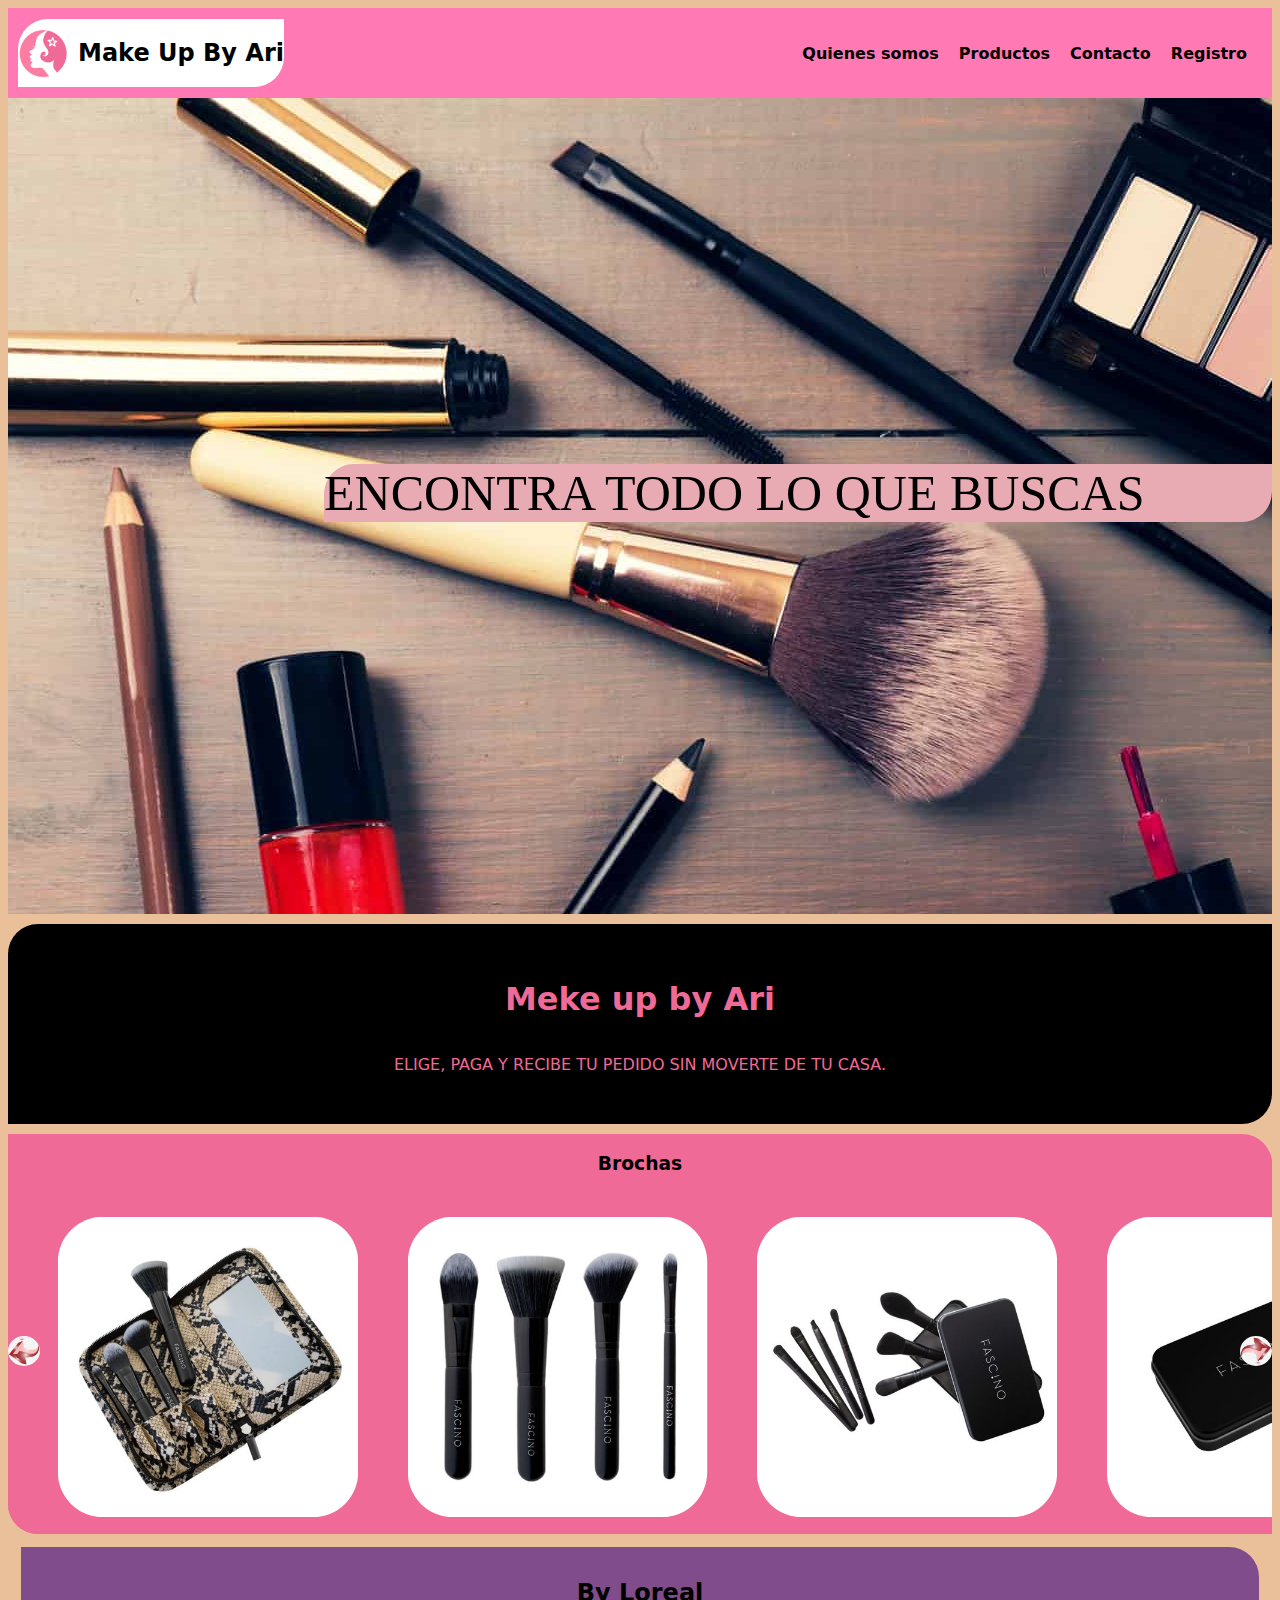
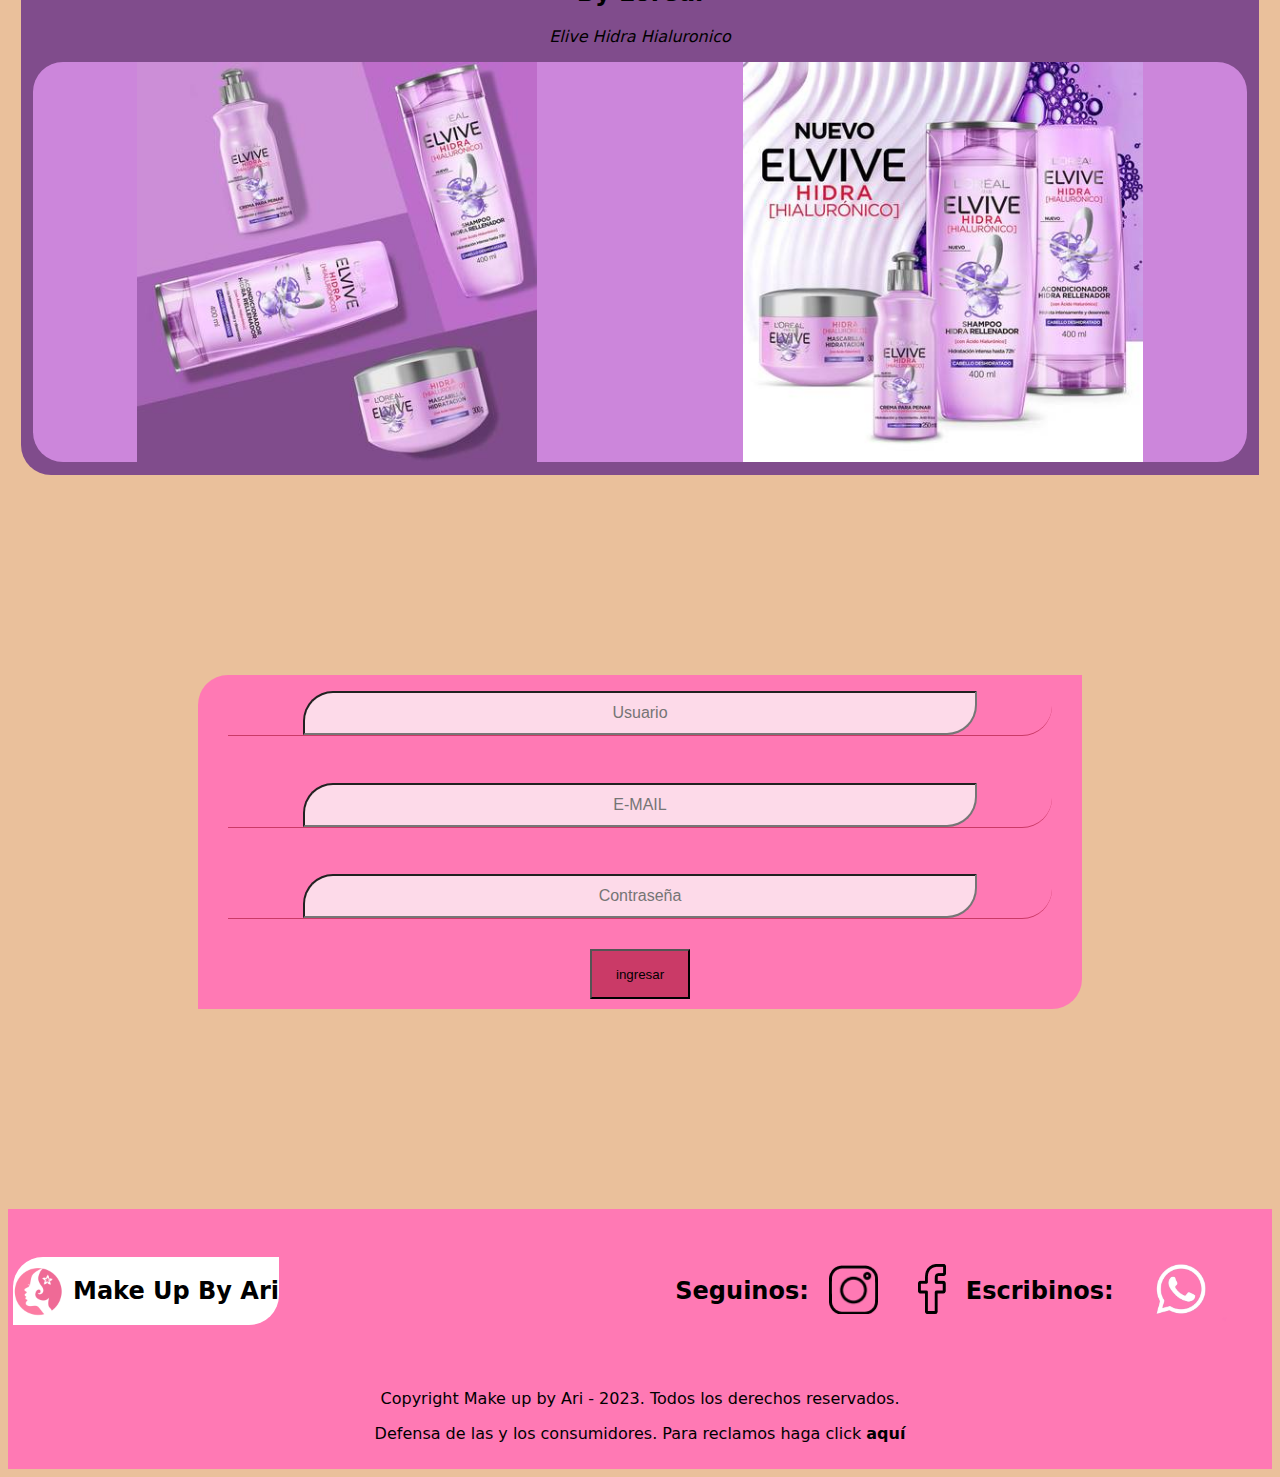
<file: index.html>
<!DOCTYPE html>
<html lang="en">
<head>
    <meta charset="UTF-8">
    <meta http-equiv="X-UA-Compatible" content="IE=edge">
    <meta name="viewport" content="width=device-width, initial-scale=1.0">
    <link rel="icon" sizes="192x192" href="./imagen/LOGO.png">
    <link type="text/css" rel="stylesheet" href="./css/style.css">    
    <title>Make up by Ari</title>
</head>
<body>
    
    <header>
        <a href="./index.html" class="logo">
            <img src="./imagen/LOGO.png" alt="logo"/>
                <h2 class="encabezado">Make Up By Ari</h2>
        </a>
            <nav>
                <a href="./links/micuenta.html">Quienes somos</a>
                <a href="./links/producto.html">Productos</a>
                <a href="./links/contacto.html">Contacto</a>
                <a href="./links/registro.html">Registro</a>
            </nav>
    </header>
    <div class="imgprin">
        <a href="./links/producto.html">
            <div class="textprinc"><p>ENCONTRA TODO LO QUE BUSCAS</p></div>
        </a>
    </div>

        <div class="tituloind">
            <h1>Meke up by Ari</h1>
            <p class="ttitulo">ELIGE, PAGA Y RECIBE TU PEDIDO SIN MOVERTE DE TU CASA.</p>
        </div>

    <div id="conteitemcarrusel">
        <div class="itemcarrusel" id="itemcarrusel-1">
            <div id="tarjetacarrusel-1">
                <div class="etiquetas">
                    <h3>Brochas</h3>
                </div>
                    <div class="contenedor1">  
                            <img src="./imagen/brochas/328736-500-auto.jpg" alt="brochas 1" height="300px" class=" imgcarrusel">
                            <img src="./imagen/brochas/328737-500-auto.jpg" alt="brochas 2" height="300px" class=" imgcarrusel">
                            <img src="./imagen/brochas/328761-500-auto.jpg" alt="brochas 3" height="300px" class=" imgcarrusel">
                            <img src="./imagen/brochas/328762-500-auto.jpg" alt="brochas 4" height="300px" class=" imgcarrusel">
                    </div>            
            </div>
            <div class="flechas">
                <a href="#itemcarrusel-3"><img src="./imagen/flechas/flecha izquierda.png" height="30px" class="pflechas"></a>
                <a href="#itemcarrusel-2"><img src="./imagen/flechas/flecha derecha.png" height="30px" class="pflechas"></a>
            </div>
        </div>

         <div class="itemcarrusel" id="itemcarrusel-2">
            <div id="tarjetacarrusel-2">
                <div class="etiquetas">
                    <h3>Quita esmaltes</h3>
                </div>
                    <div class="contenedor1">
                            <img src="./imagen/quitaesmalte/408559-500-auto.jpg" alt="quita1" height="300px" class=" imgcarrusel">
                            <img src="./imagen/quitaesmalte/408560-500-auto.jpg" alt="quita2" height="300px" class=" imgcarrusel">
                            <img src="./imagen/quitaesmalte/408562-500-auto.jpg" alt="quita3" height="300px" class=" imgcarrusel">
                            <img src="./imagen/quitaesmalte/408563-500-auto.jpg" alt="quita4" height="300px" class=" imgcarrusel">
                    </div>            
            </div>
            <div class="flechas">
                <a href="#itemcarrusel-1"><img src="./imagen/flechas/flecha izquierda.png" height="30px" class="pflechas"></a>
                <a href="#itemcarrusel-3"><img src="./imagen/flechas/flecha derecha.png" height="30px" class="pflechas"></a>
            </div>
        </div>

        <div class="itemcarrusel" id="itemcarrusel-3">
            <div id="tarjetacarrusel-3">
                <div class="etiquetas">
                    <h3>Esmaltes</h3>
                </div>
                    <div class="contenedor1">
                            <img src="./imagen/esmaltes/pintaunas-374-pierre-rene.jpg" alt="esamalte1" height="300px" class=" imgcarrusel">
                            <img src="./imagen/esmaltes/pintaunas-384-pierre-rene-441x441.jpg" alt="emalte2" height="300px" class=" imgcarrusel">
                            <img src="./imagen/esmaltes/pintaunas-388-pierre-rene-441x441.jpg" alt="emalte3" height="300px" class=" imgcarrusel">
                            <img src="./imagen/esmaltes/pintaunas-389-pierre-rene-441x441.jpg" alt="emaltes4" height="300px" class=" imgcarrusel">
                    </div>            
            </div>
            <div class="flechas">
                <a href="#itemcarrusel-2"><img src="./imagen/flechas/flecha izquierda.png" height="30px" class="pflechas"></a>
                <a href="#itemcarrusel-1"><img src="./imagen/flechas/flecha derecha.png" height="30px" class="pflechas"></a>
            </div>
        </div>
    </div>
    <div class="bylorealindex">
        <h2>By Loreal</h2>
            <p><em>Elive Hidra Hialuronico</em></p>
        <div class="imgenloreal">
            <img src="./imagen/Elive Hidra Hialuronico/7509552845952-8_1600x1600px-v2.jpg" alt="elive1" height="400px">
            <img src="./imagen/Elive Hidra Hialuronico/7509552845952-6_1600x1600px-v2.jpg" alt="elive2" height="400px">
        </div>
    </div>
    <div class="formularios">
        <form>
            <div class="usuario">
                <input type="text" placeholder="Usuario">
            </div>
            <div class="usuario">
                <input type="email" placeholder="E-MAIL">
            </div>
            <div class="usuario">
                <input type="password" placeholder="Contraseña">
            </div>
            <div class="boton">
                <button type="submit">ingresar</button>
            </div>
        </form>
    </div>
</body>

<footer>
    <div class="cosas">
        <a href="./index.html" class="logo">
            <img src="./imagen/LOGO.png" alt="logo"/>
                <h2 class="encabezado">Make Up By Ari</h2>
        </a>

        <div class="redes">
            <h2>Seguinos:</h2>
            <div class="insta">
                <a href="https://instagram.com" target="_blank">
                    <img src=".//imagen/iconos/img-ig.webp" alt="instagram" height="50px">
                </a>
            </div>
            <div class="face">
                <a href="https://facebook.com" target="_blank">
                    <img src=".//imagen/iconos/img-face.webp" alt="facebook" height="50px">
                </a>
            </div>
            <h2>Escribinos:</h2>
            <div class="wsp">
                <a href="tel:+541133834095">
                    <img src="./imagen/iconos/wsp rosa.webp" alt="wsp" height="70px">
                </a>
            </div>
        </div>
    </div>
    <p>Copyright Make up by Ari - 2023. Todos los derechos reservados.</p>
    <p>Defensa de las y los consumidores. Para reclamos haga click <a href="https://autogestion.produccion.gob.ar/consumidores"><strong>aquí</strong></a></p>

</footer>

</html>
</file>
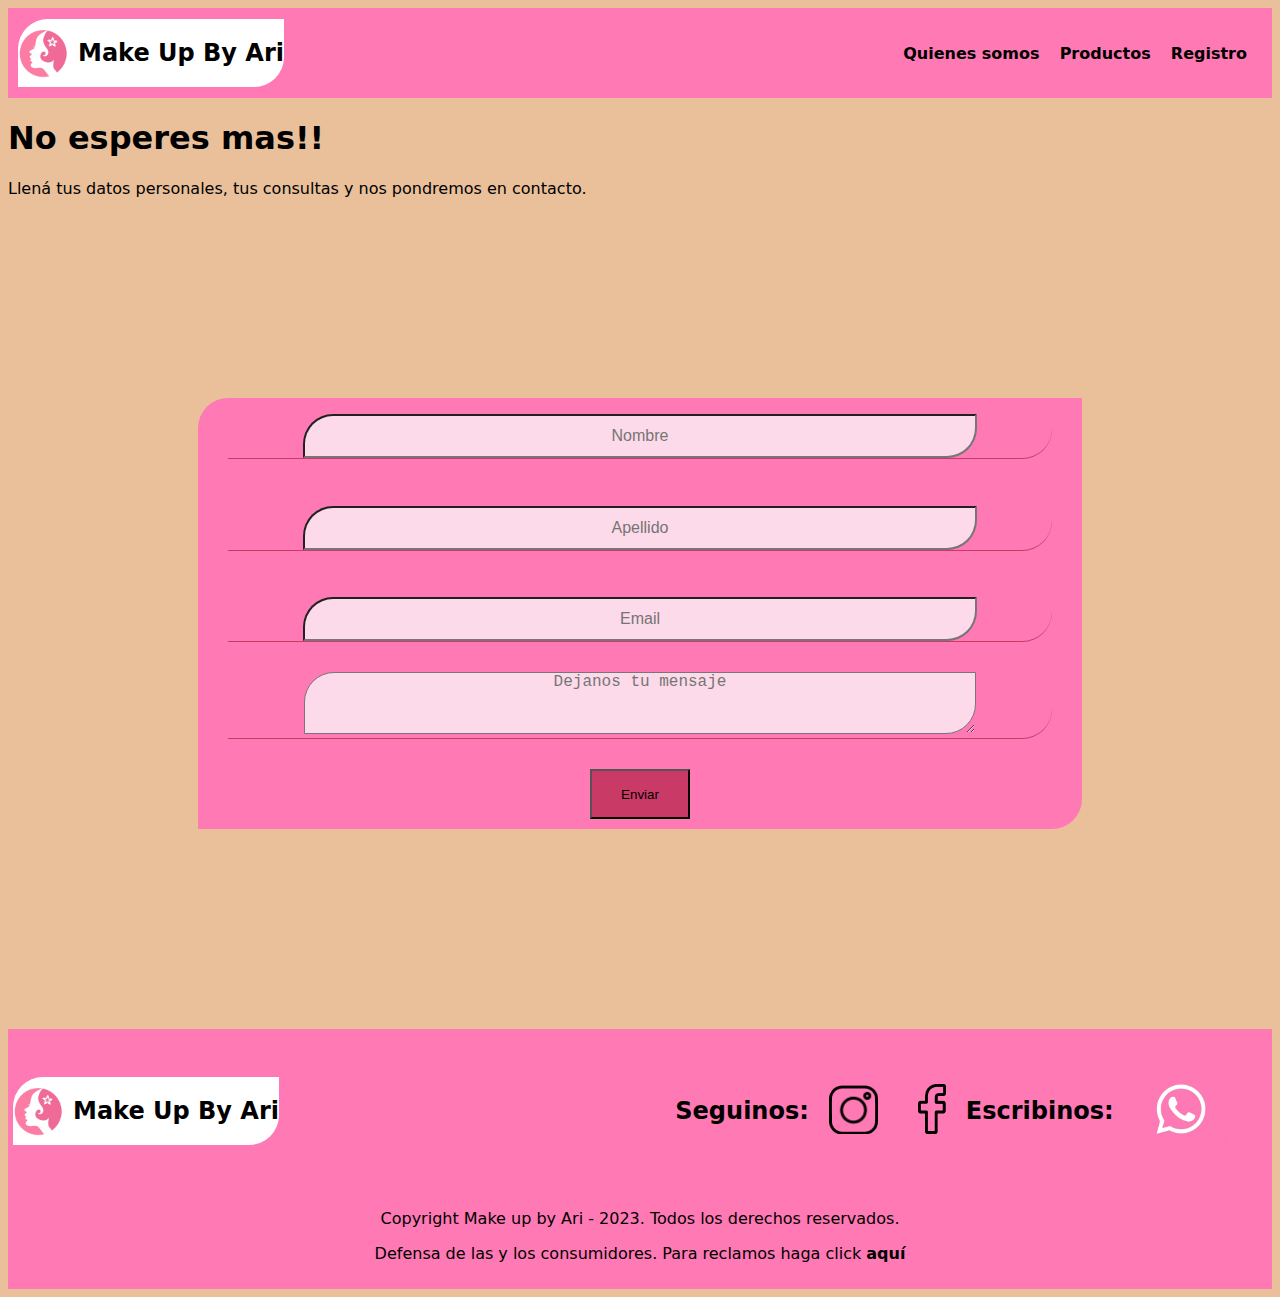
<file: links/contacto.html>
<!DOCTYPE html>
<html lang="en">
<head>
    <meta charset="UTF-8">
    <meta http-equiv="X-UA-Compatible" content="IE=edge">
    <meta name="viewport" content="width=device-width, initial-scale=1.0">
    <link rel="icon" sizes="192x192" href="../Trabajo integrador/imagen/LOGO.png">
    <link type="text/css" rel="stylesheet" href="../css/style.css">    
    <title>contacto</title>
</head>
<body>
    <header>
        <a href="../index.html" class="logo">
            <img src="../imagen/LOGO.png" alt="logo"/>
                <h2 class="encabezado">Make Up By Ari</h2>
        </a>
            <nav>
                <a href="./micuenta.html" class="nav-link">Quienes somos</a>
                <a href="./producto.html" class="nav-link">Productos</a>
                <a href="./registro.html" class="nav-link">Registro</a>
            </nav>
    </header>

    <h1>No esperes mas!!</h1>
        <p>Llená tus datos personales, tus consultas y nos pondremos en contacto.</p>

<div class="formularios">
    <form>
        <div class="usuario">
            <input type="text" placeholder="Nombre"> 
        </div>
        <div class="usuario">
            <input type="text" placeholder="Apellido">
        </div>
        <div class="usuario">
            <input type="email" placeholder="Email">
        </div>
        <div class="usuario">
            <textarea placeholder="Dejanos tu mensaje"></textarea>
        </div>
        <div class="boton">
            <button type="submit">Enviar</button>
        </div>
    </form>
</div>
   
</body>
<footer>
    <div class="cosas">
        <a href="../index.html" class="logo">
            <img src="../imagen/LOGO.png" alt="logo"/>
                <h2 class="encabezado">Make Up By Ari</h2>
        </a>

        <div class="redes">
            <h2>Seguinos:</h2>
            <div class="insta">
                <a href="https://instagram.com" target="_blank">
                    <img src="../imagen/iconos/img-ig.webp" alt="instagram" height="50px">
                </a>
            </div>
            <div class="face">
                <a href="https://facebook.com" target="_blank">
                    <img src="../imagen/iconos/img-face.webp" alt="facebook" height="50px">
                </a>
            </div>
            <h2>Escribinos:</h2>
            <div class="wsp">
                <a href="tel:+541133834095">
                    <img src="../imagen/iconos/wsp rosa.webp" alt="wsp" height="70px">
                </a>
            </div>
        </div>
    </div>
    <p>Copyright Make up by Ari - 2023. Todos los derechos reservados.</p>
    <p>Defensa de las y los consumidores. Para reclamos haga click <a href="https://autogestion.produccion.gob.ar/consumidores"><strong>aquí</strong></a></p>
</footer>
</html>
</file>
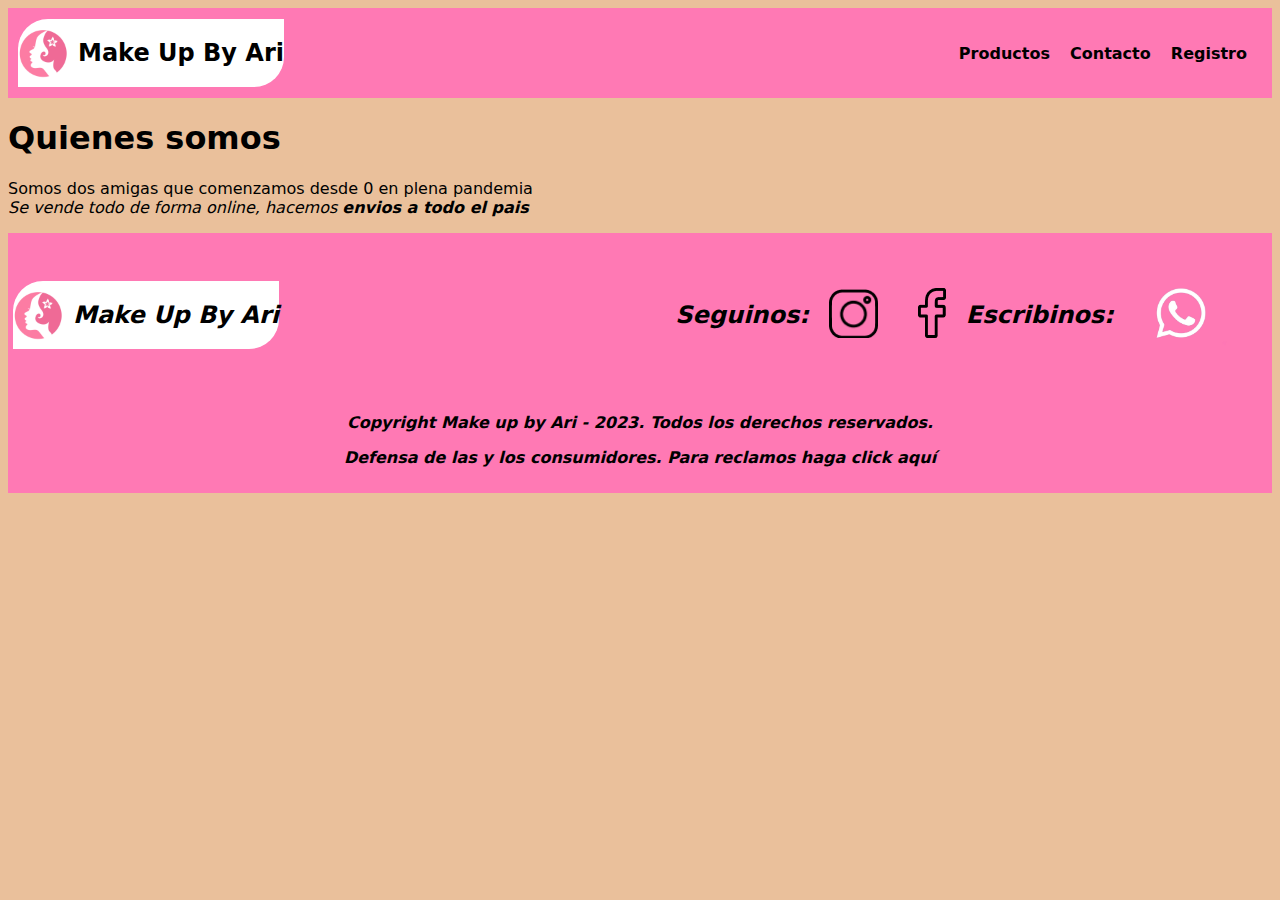
<file: links/micuenta.html>
<!DOCTYPE html>
<html lang="en">
<head>
    <meta charset="UTF-8">
    <meta http-equiv="X-UA-Compatible" content="IE=edge">
    <meta name="viewport" content="width=device-width, initial-scale=1.0">
    <link rel="icon" sizes="192x192" href="../Trabajo integrador/imagen/LOGO.png">
    <link type="text/css" rel="stylesheet" href="../css/style.css">    
    <title>mi cuenta</title>
</head>
<body>
    <header>
        <a href="../index.html" class="logo">
            <img src="../imagen/LOGO.png" alt="logo"/>
                <h2 class="encabezado">Make Up By Ari</h2>
        </a>
            <nav>
                <a href="./producto.html" class="nav-link">Productos</a>
                <a href="./contacto.html" class="nav-link">Contacto</a>
                <a href="./registro.html" class="nav-link">Registro</a>
            </nav>
    </header>

    <h1>Quienes somos</h1>
        <p>Somos dos amigas que comenzamos desde 0 en plena pandemia<br><em>Se vende todo de forma online, hacemos <strong>envios a todo el pais</strong</em></p>

    
</body>
<footer>
    <div class="cosas">
        <a href="../index.html" class="logo">
            <img src="../imagen/LOGO.png" alt="logo"/>
                <h2 class="encabezado">Make Up By Ari</h2>
        </a>

        <div class="redes">
            <h2>Seguinos:</h2>
            <div class="insta">
                <a href="https://instagram.com" target="_blank">
                    <img src="../imagen/iconos/img-ig.webp" alt="instagram" height="50px">
                </a>
            </div>
            <div class="face">
                <a href="https://facebook.com" target="_blank">
                    <img src="../imagen/iconos/img-face.webp" alt="facebook" height="50px">
                </a>
            </div>
            <h2>Escribinos:</h2>
            <div class="wsp">
                <a href="tel:+541133834095">
                    <img src="../imagen/iconos/wsp rosa.webp" alt="wsp" height="70px">
                </a>
            </div>
        </div>
    </div>
    <p>Copyright Make up by Ari - 2023. Todos los derechos reservados.</p>
    <p>Defensa de las y los consumidores. Para reclamos haga click <a href="https://autogestion.produccion.gob.ar/consumidores"><strong>aquí</strong></a></p>
</footer>
</html>
</file>
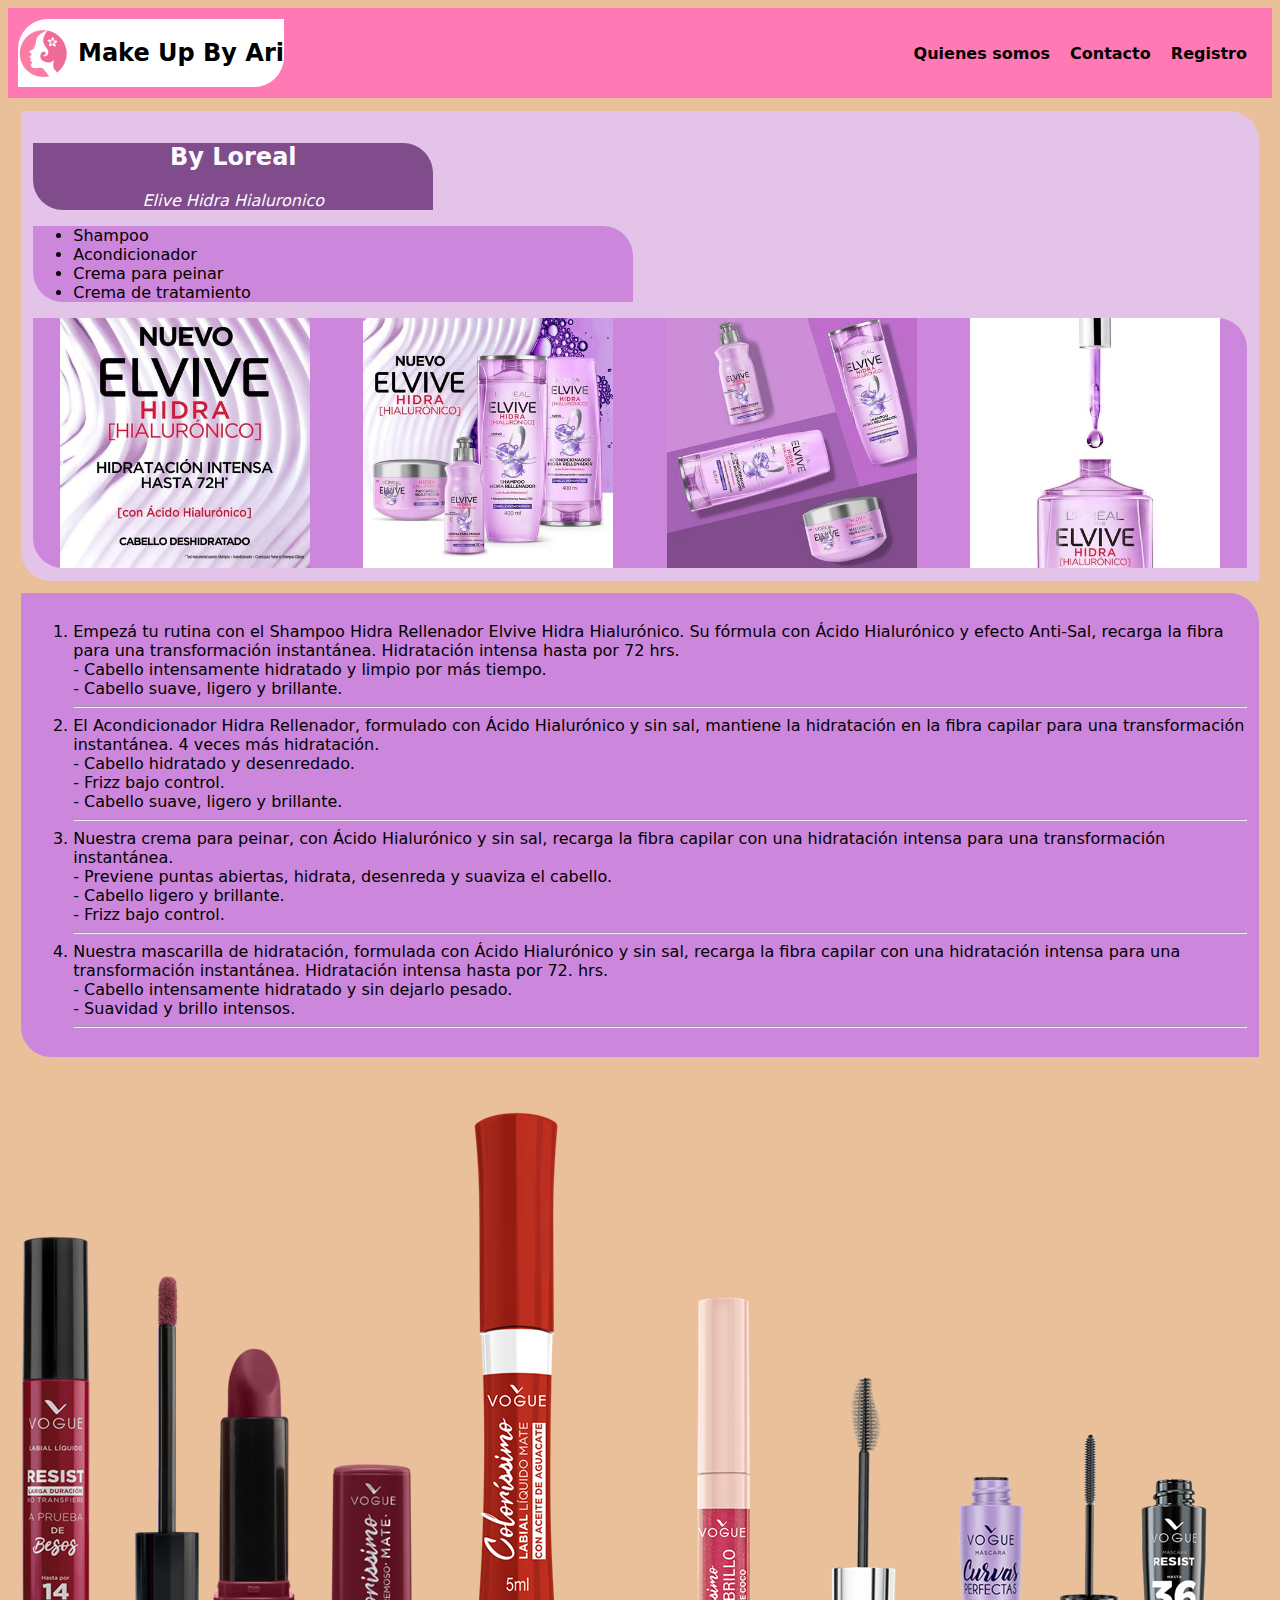
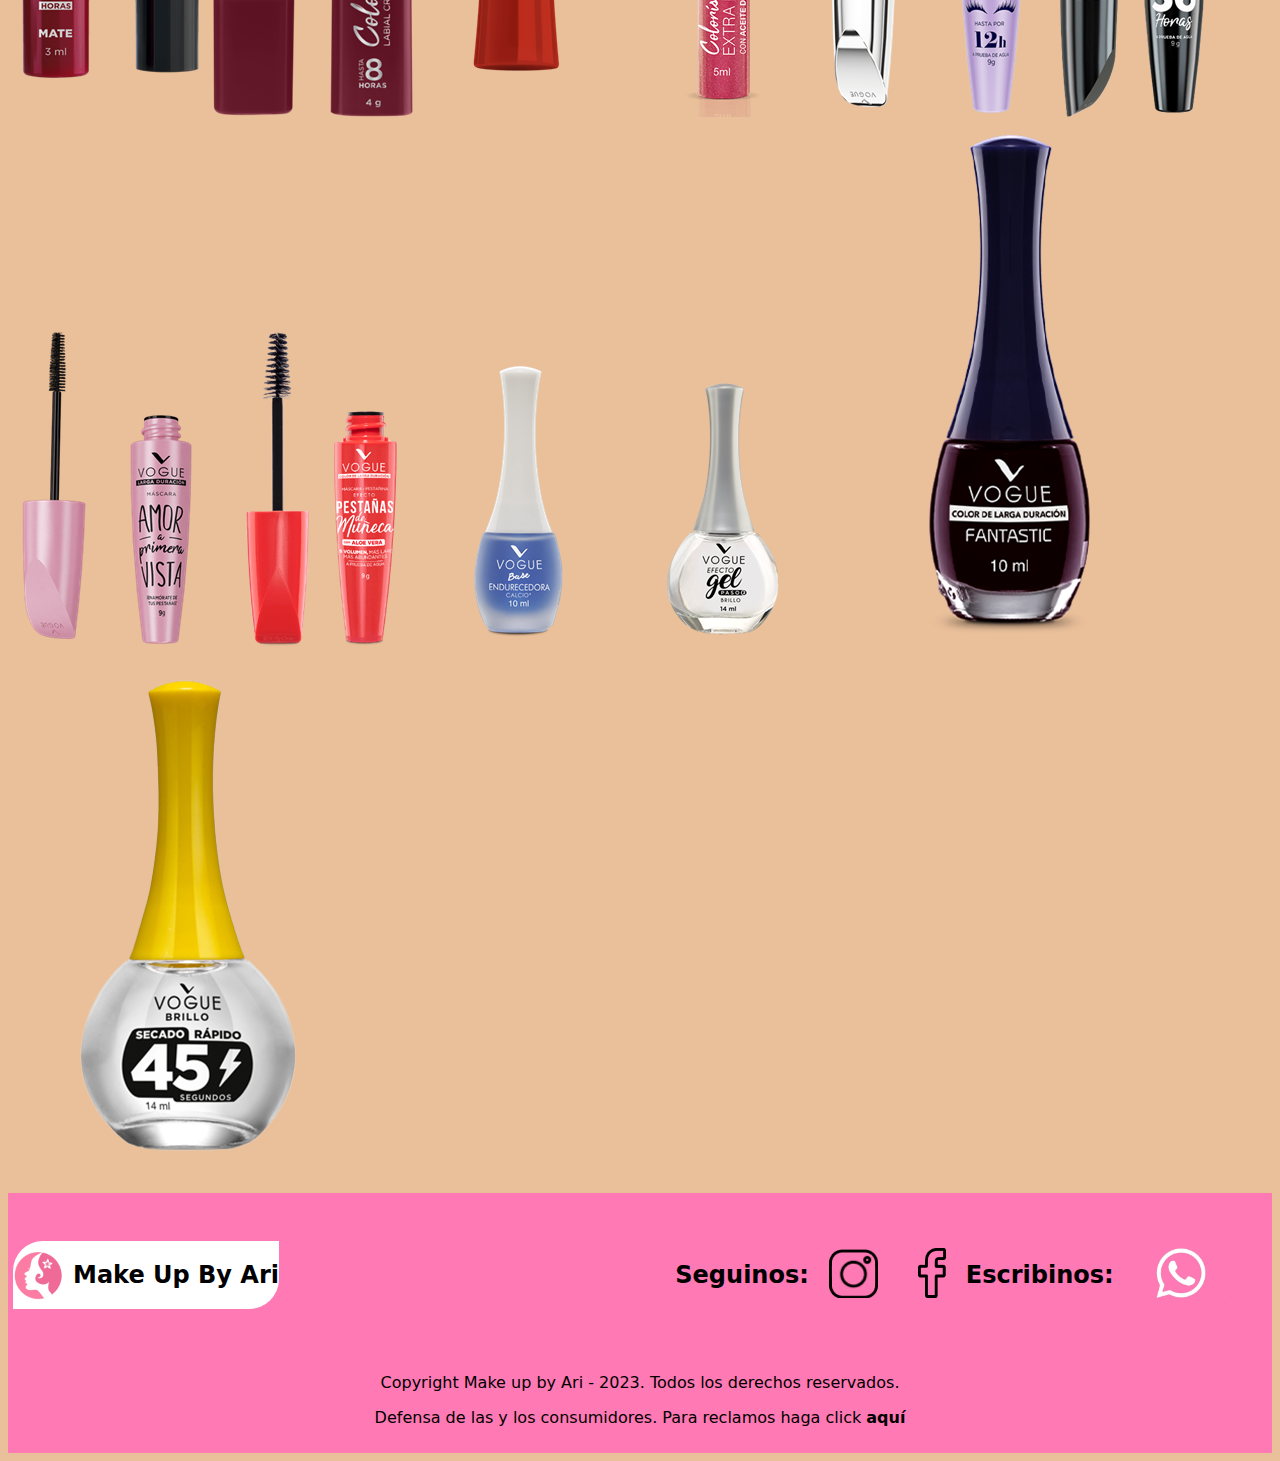
<file: links/producto.html>
<!DOCTYPE html>
<html lang="en">
<head>
    <meta charset="UTF-8">
    <meta http-equiv="X-UA-Compatible" content="IE=edge">
    <meta name="viewport" content="width=device-width, initial-scale=1.0">
    <link rel="icon" sizes="192x192" href="../Trabajo integrador/imagen/LOGO.png">
    <link type="text/css" rel="stylesheet" href="../css/style.css">    
    <title>producto</title>
</head>
<body>
    <header>
        <a href="../index.html" class="logo">
            <img src="../imagen/LOGO.png" alt="logo"/>
                <h2 class="encabezado">Make Up By Ari</h2>
        </a>
            <nav>
                <a href="./micuenta.html" class="nav-link">Quienes somos</a>
                <a href="./contacto.html" class="nav-link">Contacto</a>
                <a href="./registro.html" class="nav-link">Registro</a>
            </nav>
    </header>

    <div class="productosloreal">
        <div class="byloreal">
            <h2>By Loreal</h2>
                <p><em>Elive Hidra Hialuronico</em></p>
        </div>
        <div class="etiquetasloreal">
            <ul>
                <li>Shampoo</li>
                <li>Acondicionador</li>
                <li>Crema para peinar</li>
                <li>Crema de tratamiento</li>
            </ul>
        </div>
        <div class="imagenesloreal">   
            <img src="../imagen/Elive Hidra Hialuronico/7509552845952-5_1600x1600px-v2.jpg" alt="elive1" height="250px">
            <img src="../imagen/Elive Hidra Hialuronico/7509552845952-6_1600x1600px-v2.jpg" alt="elive2" height="250px">
            <img src="../imagen/Elive Hidra Hialuronico/7509552845952-8_1600x1600px-v2.jpg" alt="elive3" height="250px">
            <img src="../imagen/Elive Hidra Hialuronico/sh-png-3.webp" alt="" height="250px">
        </div>
    </div>

    <div class="rutinaloreal">
        <ol>
            <li>Empezá tu rutina con el Shampoo Hidra Rellenador Elvive Hidra Hialurónico. Su fórmula con Ácido Hialurónico y efecto Anti-Sal, recarga la fibra para una transformación instantánea. Hidratación intensa hasta por 72 hrs.<br>- Cabello intensamente hidratado y limpio por más tiempo.<br>- Cabello suave, ligero y brillante.</li><hr/>
            <li>El Acondicionador Hidra Rellenador, formulado con Ácido Hialurónico y sin sal, mantiene la hidratación en la fibra capilar para una transformación instantánea. 4 veces más hidratación.<br>- Cabello hidratado y desenredado.<br>- Frizz bajo control.<br>- Cabello suave, ligero y brillante.</li><hr/>
            <li>Nuestra crema para peinar, con Ácido Hialurónico y sin sal, recarga la
            fibra capilar con una hidratación intensa para una transformación instantánea.<br>- Previene puntas abiertas, hidrata, desenreda y suaviza el cabello.<br>- Cabello ligero y brillante.<br>- Frizz bajo control.</li><hr/>
            <li>Nuestra mascarilla de hidratación, formulada con Ácido Hialurónico y sin sal, recarga la fibra capilar con una hidratación intensa para una transformación instantánea. Hidratación intensa hasta por 72. hrs.<br>- Cabello intensamente hidratado y sin dejarlo pesado.<br>- Suavidad y brillo intensos.</li><hr/>
        </ol>
    </div>

    <div>
        <img src="../imagen/vogue labios/apasionada-frontal-packshot.webp" alt="vogue1">
        <img src="../imagen/vogue labios/colorissimo-4g_pdp_desktop-_main_792x960-_-canela.webp" alt="vogue2">
        <img src="../imagen/vogue labios/lab-color-liq_pdp_desktop-_main_350x1134-_-amaranto.webp" alt="vogue3">
        <img src="../imagen/vogue labios/labial-colorissimo-extra-brillo-alegria-cerrado.webp" alt="vogue4">
        <img src="../imagen/vogue ojos/masc-curvas-perfectas_plp_desktop_-main_350x776.webp" alt="vogue5">
        <img src="../imagen/vogue ojos/masc-resist_plp_desktop_-350x776.webp" alt="vogue6">
        <img src="../imagen/vogue ojos/mscara-aapv_-pdp_desktop_-main_350x776.webp" alt="vogue7">
        <img src="../imagen/vogue ojos/pesteas-efecto-mueca-abierta.webp" alt="vogue8">
        <img src="../imagen/vogue uñas/base-fant-endurecedora_pdp_mobile_-main_355x520.webp" alt="vogue9">
        <img src="../imagen/vogue uñas/bri-gel-diamante_pdp_desktop_-main_355x520-2.webp" alt="vogue10">
        <img src="../imagen/vogue uñas/fantastic_pdp_desktop_main_355x520_agraz.webp" alt="vogue11">
        <img src="../imagen/vogue uñas/rapido-secado_plp_-main_355x520.webp" alt="vogue12">
    </div>


</body>
<footer>
    <div class="cosas">
        <a href="../index.html" class="logo">
            <img src="../imagen/LOGO.png" alt="logo"/>
                <h2 class="encabezado">Make Up By Ari</h2>
        </a>

        <div class="redes">
            <h2>Seguinos:</h2>
            <div class="insta">
                <a href="https://instagram.com" target="_blank">
                    <img src="../imagen/iconos/img-ig.webp" alt="instagram" height="50px">
                </a>
            </div>
            <div class="face">
                <a href="https://facebook.com" target="_blank">
                    <img src="../imagen/iconos/img-face.webp" alt="facebook" height="50px">
                </a>
            </div>
            <h2>Escribinos:</h2>
            <div class="wsp">
                <a href="tel:+541133834095">
                    <img src="../imagen/iconos/wsp rosa.webp" alt="wsp" height="70px">
                </a>
            </div>
        </div>
    </div>
    <p>Copyright Make up by Ari - 2023. Todos los derechos reservados.</p>
    <p>Defensa de las y los consumidores. Para reclamos haga click <a href="https://autogestion.produccion.gob.ar/consumidores"><strong>aquí</strong></a></p>
</footer>
</html>
</file>
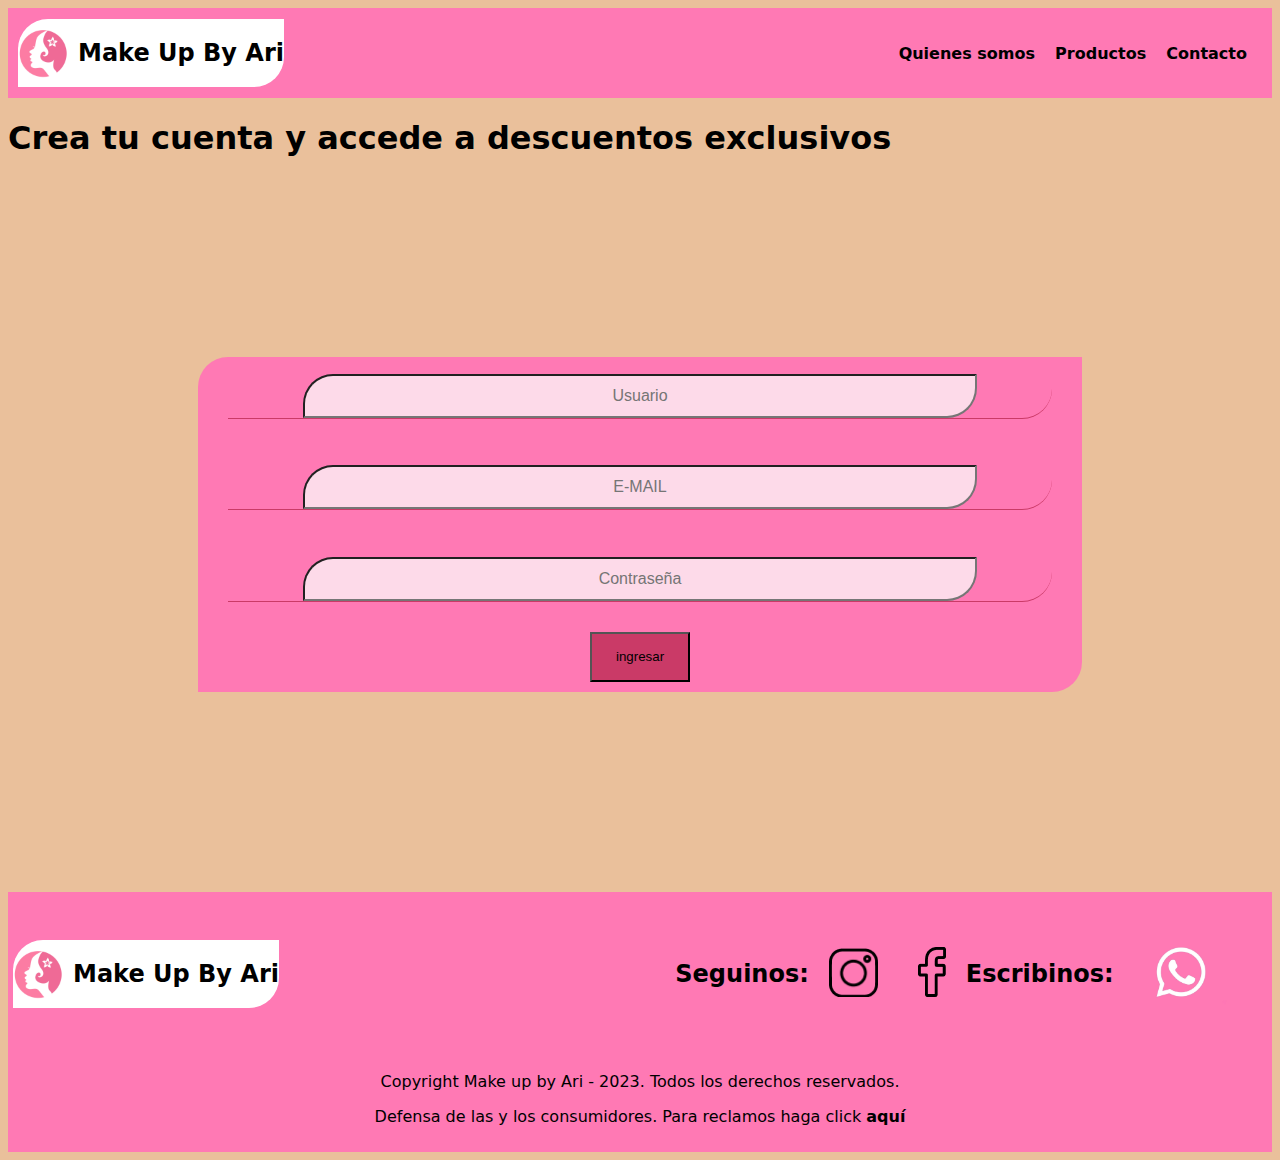
<file: links/registro.html>
<!DOCTYPE html>
<html lang="en">
<head>
    <meta charset="UTF-8">
    <meta http-equiv="X-UA-Compatible" content="IE=edge">
    <meta name="viewport" content="width=device-width, initial-scale=1.0">
    <link rel="icon" sizes="192x192" href="../Trabajo integrador/imagen/LOGO.png">
    <link type="text/css" rel="stylesheet" href="../css/style.css">
    <title>Registro</title>
</head>
<body>
    <header>
        <a href="../index.html" class="logo">
            <img src="../imagen/LOGO.png" alt="logo"/>
                <h2 class="encabezado">Make Up By Ari</h2>
        </a>
            <nav>
                <a href="./micuenta.html" class="nav-link">Quienes somos</a>
                <a href="./producto.html" class="nav-link">Productos</a>
                <a href="./contacto.html" class="nav-link">Contacto</a>
            </nav>
    </header>
    <h1>Crea tu cuenta y accede a descuentos exclusivos</h1>
        
    <div class="formularios">
        <form>
            <div class="usuario">
                <input type="text" placeholder="Usuario">
            </div>
            <div class="usuario">
                <input type="email" placeholder="E-MAIL">
            </div>
            <div class="usuario">
                <input type="password" placeholder="Contraseña">
            </div>
            <div class="boton">
                <button type="submit">ingresar</button>
            </div>
        </form>
    </div>

</body>
<footer>
    <div class="cosas">
        <a href="../index.html" class="logo">
            <img src="../imagen/LOGO.png" alt="logo"/>
                <h2 class="encabezado">Make Up By Ari</h2>
        </a>

        <div class="redes">
            <h2>Seguinos:</h2>
            <div class="insta">
                <a href="https://instagram.com" target="_blank">
                    <img src="../imagen/iconos/img-ig.webp" alt="instagram" height="50px">
                </a>
            </div>
            <div class="face">
                <a href="https://facebook.com" target="_blank">
                    <img src="../imagen/iconos/img-face.webp" alt="facebook" height="50px">
                </a>
            </div>
            <h2>Escribinos:</h2>
            <div class="wsp">
                <a href="tel:+541133834095">
                    <img src="../imagen/iconos/wsp rosa.webp" alt="wsp" height="70px">
                </a>
            </div>
        </div>
    </div>
    <p>Copyright Make up by Ari - 2023. Todos los derechos reservados.</p>
    <p>Defensa de las y los consumidores. Para reclamos haga click <a href="https://autogestion.produccion.gob.ar/consumidores"><strong>aquí</strong></a></p>
</footer>
</html>
</file>
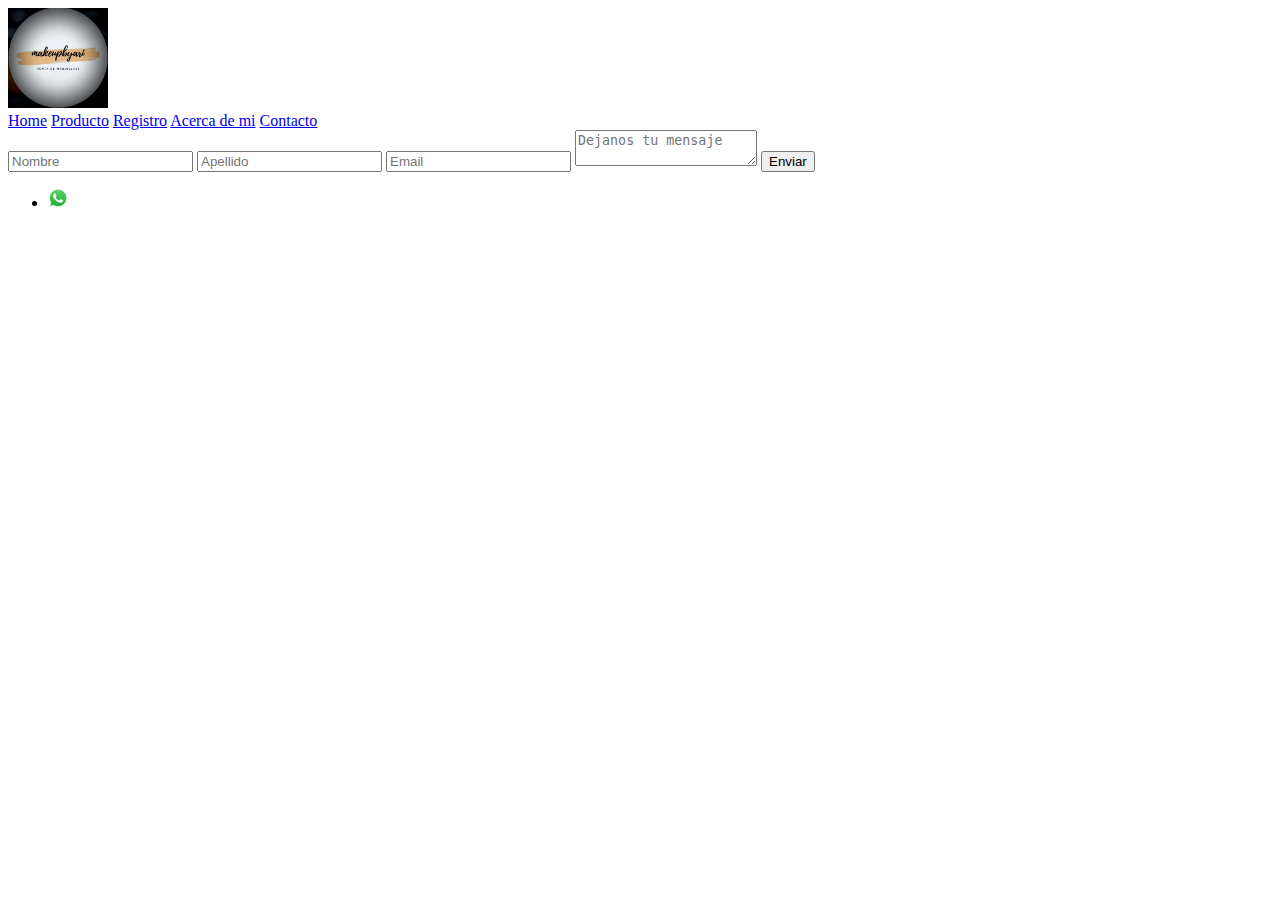
<file: OneDrive/Desktop/Trabajo integrador/links/contacto.html>
<!DOCTYPE html>
<html lang="en">
<head>
    <meta charset="UTF-8">
    <meta http-equiv="X-UA-Compatible" content="IE=edge">
    <meta name="viewport" content="width=device-width, initial-scale=1.0">
    <link rel="icon" sizes="192x192" href="../Trabajo integrador/imagen/LOGO.png">
    <title>Document</title>
</head>
<body>
    <header>
        <img src="../imagen/LOGO.png" width="100" height="100"/>
        <nav>
                <a href="../index.html">Home</a>
                <a href="../links/producto.html">Producto</a>
                <a href="../links/registro.html">Registro</a>
                <a href="../links/micuenta.html">Acerca de mi</a>
                <a href="../links/contacto.html">Contacto</a> 
        </nav>
    </header>
    <form>
        <input type="text" placeholder="Nombre">
        <input type="text" placeholder="Apellido">
        <input type="email" placeholder="Email">
        <textarea placeholder="Dejanos tu mensaje"></textarea>
        <button type="submit">Enviar</button>
    </form>
    <ul>
        <li><a data-testid="linkElement" href="https://wa.me/541160281197" target="_blank" rel="noreferrer noopener" class="oRtuWN"><img alt="Whatsapp" style="width: 20px; height: 20px; object-fit: cover;" fetchpriority="high" src="../imagen/logowsp.webp"></li></a>
    </ul>
</body>
</html>
</file>
<file: css/style.css>
body{
    background-color: #EAC09B;
    font-family:system-ui, -apple-system, BlinkMacSystemFont, 'Segoe UI', Roboto, Oxygen, Ubuntu, Cantarell, 'Open Sans', 'Helvetica Neue', sans-serif
}

header{
    display: flex;
    height: 70px;
    background-color: #FF79B4;
    justify-content: space-between;
    align-items: center;
    padding: 10px;

}

a{
    text-decoration: none;
    color:black
}

.logo{
    display: flex;
    align-items: center;
    background-color: white;
    border-bottom-right-radius: 30px;
    border-top-left-radius: 30px;
}

.logo :hover{
    color: #EF6A96;
}

.logo img {
    height: 50px;
    margin-right: 10px;
    border-radius: 50%;
}

nav a{
    font-weight: 600;
    padding-right:15px;
}

nav a:hover{
    color: #EF6A96;
    background-color: black;
    border-bottom-right-radius: 30px;
    border-top-left-radius: 30px;
}

/*fin del nav, comienzo de imagen principal*/

.imgprin{
   background-image: url(../imagen/imgprincipal.jpg);
   height: 500px;
   padding-left: 25%;
   padding-top: 25%;
   font-size: 50px;
   font-family: cursive;
   background-repeat: no-repeat;
}

.imgprin :hover{
    color: #EF6A96;
    background-color: black;
    border-bottom-right-radius: 30px;
    border-top-left-radius: 30px;
}


.tituloind{
    background-color:black;
    color: #EF6A96;
    border-bottom-right-radius: 30px;
    border-top-left-radius: 30px;
    display: flex;
    flex-direction: column;
    justify-content: center;
    align-items: center;
    height: 200px;
    margin-block: 10px;
}

.ttitulo{
    color: #EF6A96;

}

.textprinc{
    background-color: #E8AAB3;
    color:black;
    border-bottom-right-radius: 30px;
    border-top-left-radius: 30px;
    
}

/*carrusel*/

.contenedor1 {
    display: flex;
    padding-left: 2%;
}

.etiquetas {
    text-align: center;
}

#conteitemcarrusel{
    height: 400px;
    width: 1200;
    overflow: hidden;
    border-bottom-left-radius: 30px;
    border-top-right-radius: 30px;
    background-color:#EF6A96;
}

.itemcarrusel {
    height: 100%;
    position: relative;
}

.imgcarrusel {
    display: flex;
    padding: 2%;
    border-radius: 20%;
}

.flechas {   
    position: absolute;
    top: 0;
    height: 100%;
    width: 100%;
    display: flex;
    align-items: center;
    justify-content: space-between;
}

.pflechas {
    border-radius: 50%;
}

#tarjetacarrusel-1, #tarjetacarrusel-2, #tarjetacarrusel-3, #tarjetacarrusel-4 {
    background-color:#EF6A96;
}

/*contacto y registro*/

.formularios {
    background-color: #FF79B4;
    border-bottom-right-radius: 30px;
    border-top-left-radius: 30px;
    text-align: center;
    margin-bottom: 200px;
    margin-top: 200px;
    margin-left: 15%;
    margin-right: 15%;
}

.formularios form {
    padding: 0 30px;
    box-sizing: border-box;
}

.usuario {
    border-bottom: 1px solid #CA3A67;
    margin: 30px 0;
    border-bottom-right-radius: 30px;
}

.usuario input {
    background-color:#fddae9;
    border-bottom-right-radius: 30px;
    border-top-left-radius: 30px;
    margin-top: 2%;
    text-align: center;
    width: 80%;
    padding: 0 5px;
    height: 40px;
    font-size: 16px;
}

.usuario input:focus {
    border: 4px solid #CA3A67;
}

.usuario textarea {
    text-align: center;
    width: 80%;
    padding: 0 5px;
    height: 60px;
    font-size: 16px;
    background-color:#fddae9;
    resize: vertical;
    max-height: 300px;
    min-height: 40px;
    border-bottom-right-radius: 30px;
    border-top-left-radius: 30px;
}
.usuario textarea:focus {
    border: 4px solid #CA3A67;
}

.boton {   
    padding-bottom: 10px;
}

.boton button {
    background-color: #CA3A67;
    width: 100px;
    height: 50px;
}

.boton button:focus {
    background-color: #f080a3;
}

/*Productos*/

.productosloreal {
    margin: 1%;
    padding: 1%;
    background-color: #E3C4E8;
    border-bottom-left-radius: 30px;
    border-top-right-radius: 30px;
    
}

.byloreal{
    text-align: center;
    background-color: #804C8C;
    color: #FCF9FF;
    width: 400px;
    border-bottom-left-radius: 30px;
    border-top-right-radius: 30px;
}

.etiquetasloreal {
    background-color: #cc86db;
    width: 600px;
    border-bottom-left-radius: 30px;
    border-top-right-radius: 30px;
}

.imagenesloreal {
    background-color: #CC86DB;
    align-content: center;
    display: flex;
    flex-wrap: wrap;
    justify-content: space-around;
    border-bottom-left-radius: 30px;
    border-top-right-radius: 30px;
}

.rutinaloreal {
    background-color: #cc86db;
    margin: 1%;
    padding: 1%;
    border-bottom-left-radius: 30px;
    border-top-right-radius: 30px;
}

.bylorealindex {
    background-color: #804C8C;
    text-align: center;
    padding: 1%;
    margin: 1%;
    border-bottom-left-radius: 30px;
    border-top-right-radius: 30px;
}

.imgenloreal {
    background-color:#CC86DB;
    display: flex;
    flex-wrap: wrap;
    justify-content: space-around;
    border-radius: 30px;
}




/*fin del body*/

footer {
    position: relative;
    text-align: center;
    background-color: #FF79B4;
    margin-top: 10px;
    padding-bottom: 10px;
}

.cosas{
    display: flex;
    justify-content: space-between;
    align-items: center;
    padding: 5px;
    position: static;
}


.redes {
    display: flex;
    padding-right:100px;
    padding: 20px;
    align-items: center;
}

.face {
    align-items: center;
    padding: 20px;
}

.face:hover {
    background-color: #1877F2;
    border-radius: 100px;
    padding-bottom: 30px;
}

.insta {
    padding: 20px;
}

.insta:hover {
    border-radius: 100px;
    background: #CA3A67;
    padding-bottom: 30px;
}

.wsp {
    padding: 20px;
}

.wsp:hover {
    padding-bottom: 30px;
}
</file>
